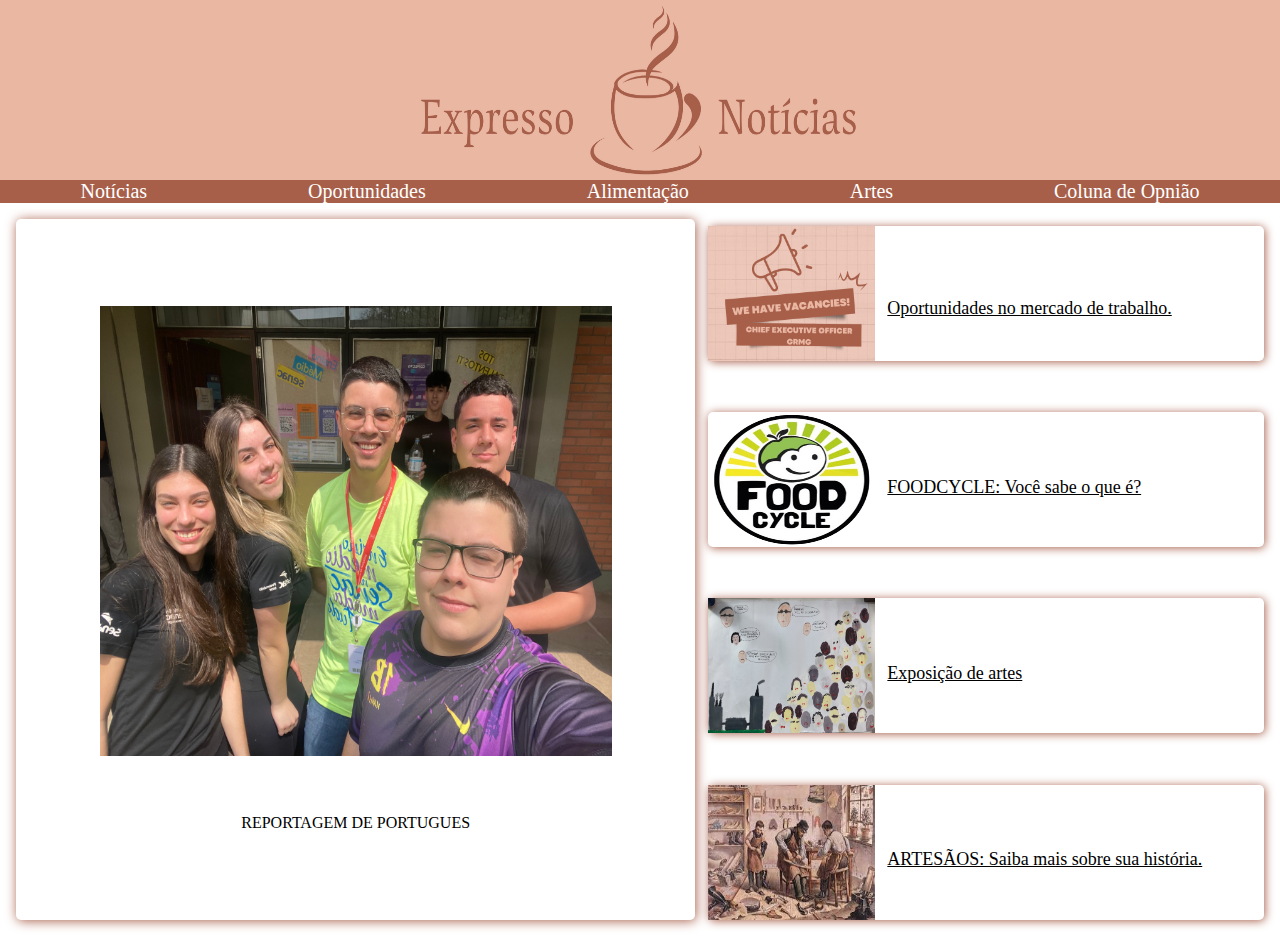
<file: index.html>
<!DOCTYPE html>
<html lang="en">
<head>
    <meta charset="UTF-8">
    <meta name="viewport" content="width=device-width, initial-scale=1.0">
    <title>Expresso Notícias</title>
    <link rel="stylesheet" href="style.css">
</head>
<body>
    <header>
        <img class="logo" src="./assets/logo1.png" alt="">
    </header>
    <nav class="barra" >
        <a class="botoes" href="noticias.html">Notícias</a>
        <a class="botoes" href="oportunidades.html">Oportunidades</a>
        <a class="botoes" href="alimentação.html">Alimentação</a>
        <a class="botoes" href="artes.html">Artes</a>
        <a class="botoes" href="história.html">Coluna de Opnião</a>
    
    </nav>

    <main>
        <section class="sessao_primeira">
            <a href="reportagem1.html"><img class="imgreport" src="./assets/fotoreport.png" alt=""></a>
            <p class="textoreport" >
                REPORTAGEM DE PORTUGUES
            </p>
        </section>
        <section class="sessao_segunda">
            <article class="artigos_capa">
                <img class="fotoslado" src="./assets/vaga.png" alt="">
                <a class="textofotoslados" href="vaga.html"><p class="textofotoslados">
                    Oportunidades no mercado de trabalho.
                </p></a> 
            </article>
            <article class="artigos_capa">
                <img class="fotoslado" src="./assets/logofood.png" alt="">
                <a class="textofotoslados" href="foodcycle.html"><p class="textofotoslado" >
                    FOODCYCLE: Você sabe o que é?
                </p></a>
            </article>
            <article class="artigos_capa">
                <img class="fotoslado" src="./assets/yasmin.jpeg" alt="">
               <a class="textofotoslados"  href="artes.html"><p class="textoreport">
                  Exposição de artes
                </p> </a> 
            </article>
        </article>
        <article class="artigos_capa">
            <img class="fotoslado" src="./assets/download.jfif" alt="">
           <a class="textofotoslados"  href="história.html"><p class="textoreport">
              ARTESÃOS: Saiba mais sobre sua história.
            </p> </a> 
        </article>
        </section>
    </main>
</body>
</html>
</file>
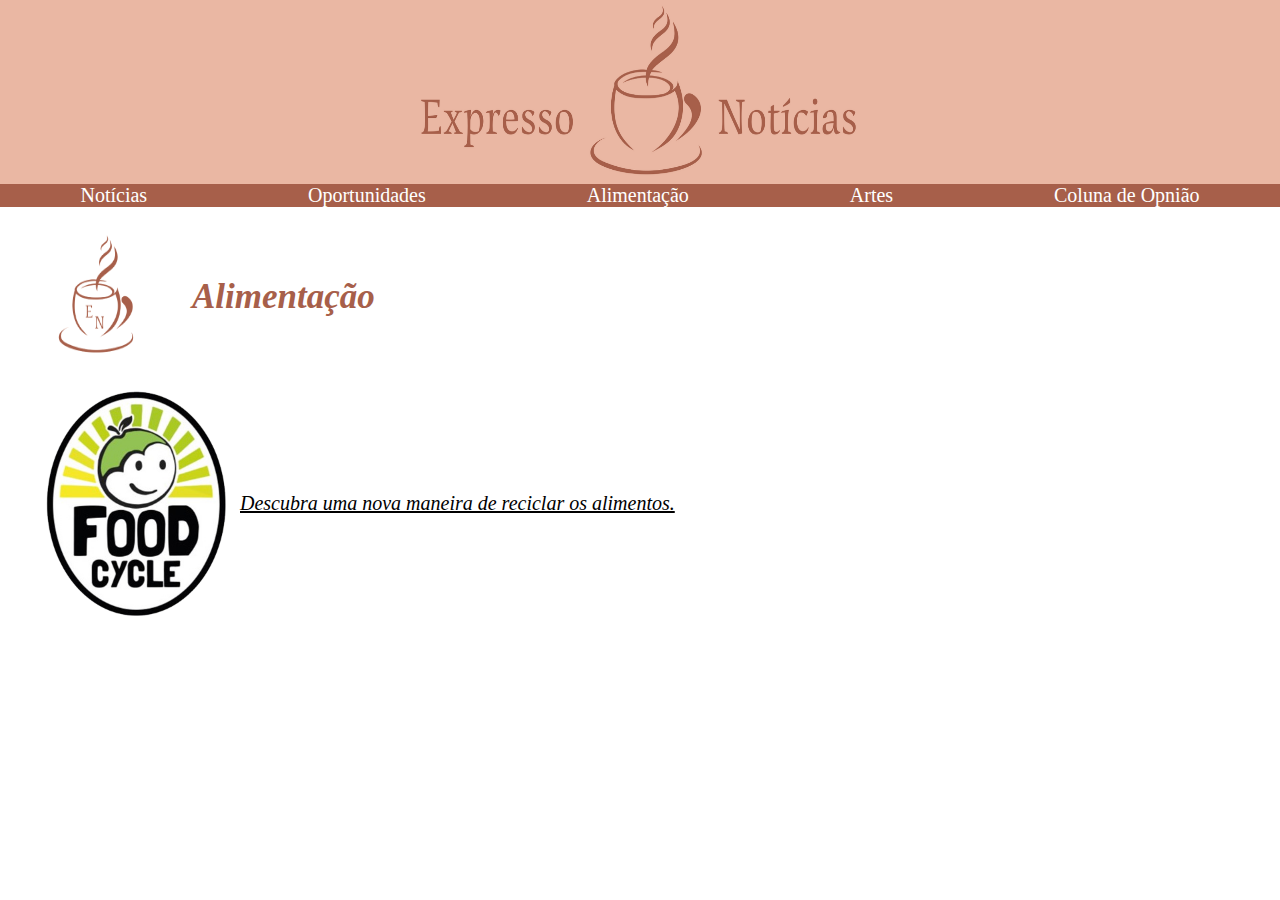
<file: alimentação.html>
<!DOCTYPE html>
<html lang="en">
<head>
    <meta charset="UTF-8">
    <meta name="viewport" content="width=, initial-scale=1.0">
    <title>Alimentação</title>
    <link rel="stylesheet" href="alimentação.css">
</head>
<body>
    <a href="index.html"></a>

    <header>
        <a href="index.html"><img class="logo" src="./assets/logo1.png" alt=""></a>
    </header>
    <nav class="barra" >
        <a class="botoes" href="noticias.html">Notícias</a>
        <a class="botoes" href="oportunidades.html">Oportunidades</a>
        <a class="botoes" href="alimentação.html">Alimentação</a>
        <a class="botoes" href="artes.html">Artes</a>
        <a class="botoes" href="história.html">Coluna de Opnião</a>
    </nav>

    <main>
        <div class="titulo" >
            <img class="logocafe" src="./assets/logocafé.png" alt="">
            <i><strong><h2 class="texto" >Alimentação</h2></strong></i>
        </div>

        <div class="food" >
            <img class="imagem" src="./assets/logofood.png" alt="">
            <i><a class="fonte" href="foodcycle.html"><p class="frase" > 
            Descubra uma nova maneira de reciclar os alimentos.
            </p></a></i>
</body>
</html>
</file>
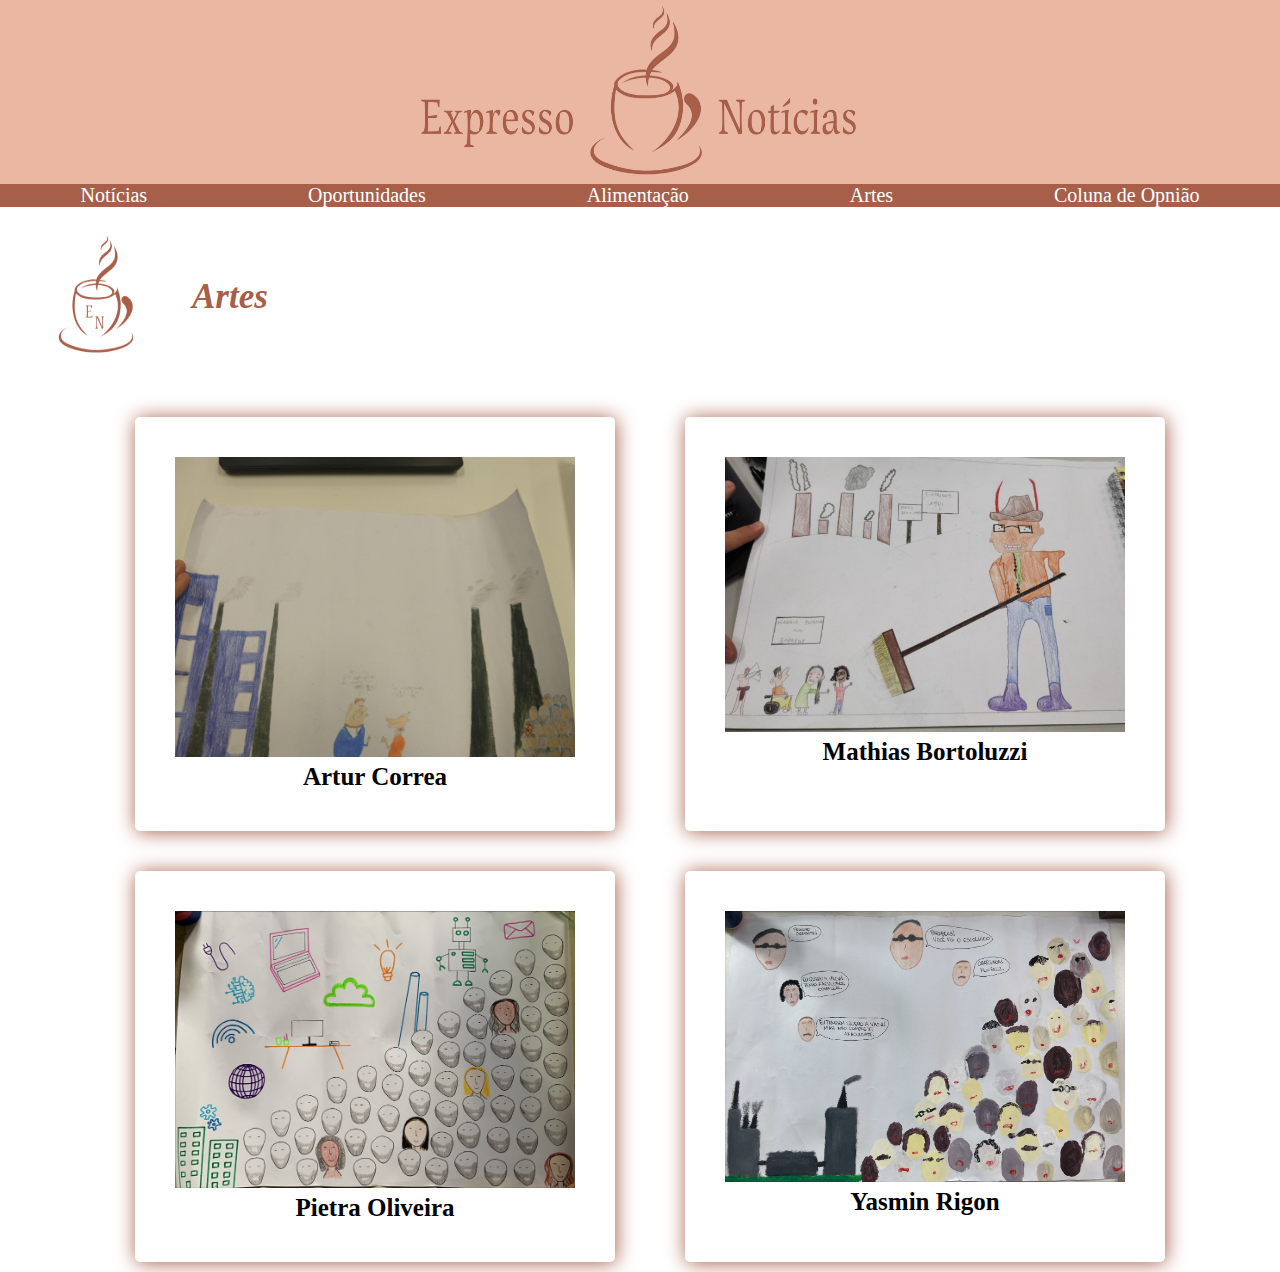
<file: artes.html>
<!DOCTYPE html>
<html lang="en">
<head>
    <meta charset="UTF-8">
    <meta name="viewport" content="width=device-width, initial-scale=1.0">
    <title>Sobre nós</title>
    <link rel="stylesheet" href="artes.css">
</head>
<body>
    <a href="index.html"></a>

    <header>
        <a href="index.html"><img class="logo" src="./assets/logo1.png" alt=""></a>
    </header>
    <nav class="barra" >
        <a class="botoes" href="noticias.html">Notícias</a>
        <a class="botoes" href="oportunidades.html">Oportunidades</a>
        <a class="botoes" href="alimentação.html">Alimentação</a>
        <a class="botoes" href="artes.html">Artes</a>
        <a class="botoes" href="história.html">Coluna de Opnião</a>
    </nav>

    <main>
        <div class="titulo" >
            <img class="logocafe" src="./assets/logocafé.png" alt="">
            <i><strong><h2 class="textotitulo" >Artes</h2></strong></i>
        </div>

        <section class="container">
            <div class="reportagem">
            <a class="texto" href="correa.html"> <img src="./assets/correa.png" alt="" width="400px">
                <p class="texto" > <strong>Artur Correa</strong></p> </a>
            </div>

        <div class="reportagem">
            <a class="texto" href="mathias.html"> <img src="./assets/mathias.png" alt="" width="400px">
                <p class="texto" > <strong>Mathias Bortoluzzi</strong></p> </a>
        </div>


        <div class="reportagem">
            <a class="texto" href="pietra.html"> <img src="./assets/pietra.png" alt="" width="400px">
                <p class="texto" > <strong>Pietra Oliveira</strong></p> </a>
        </div>

        <div class="reportagem">
            <a class="texto" href="yasmin.html"> <img src="./assets/yasmin.jpeg" alt="" width="400px">
            <p class="texto" > <strong>Yasmin Rigon</strong></p> </a>
        </div>
        </section>
</body>
</html>
</file>
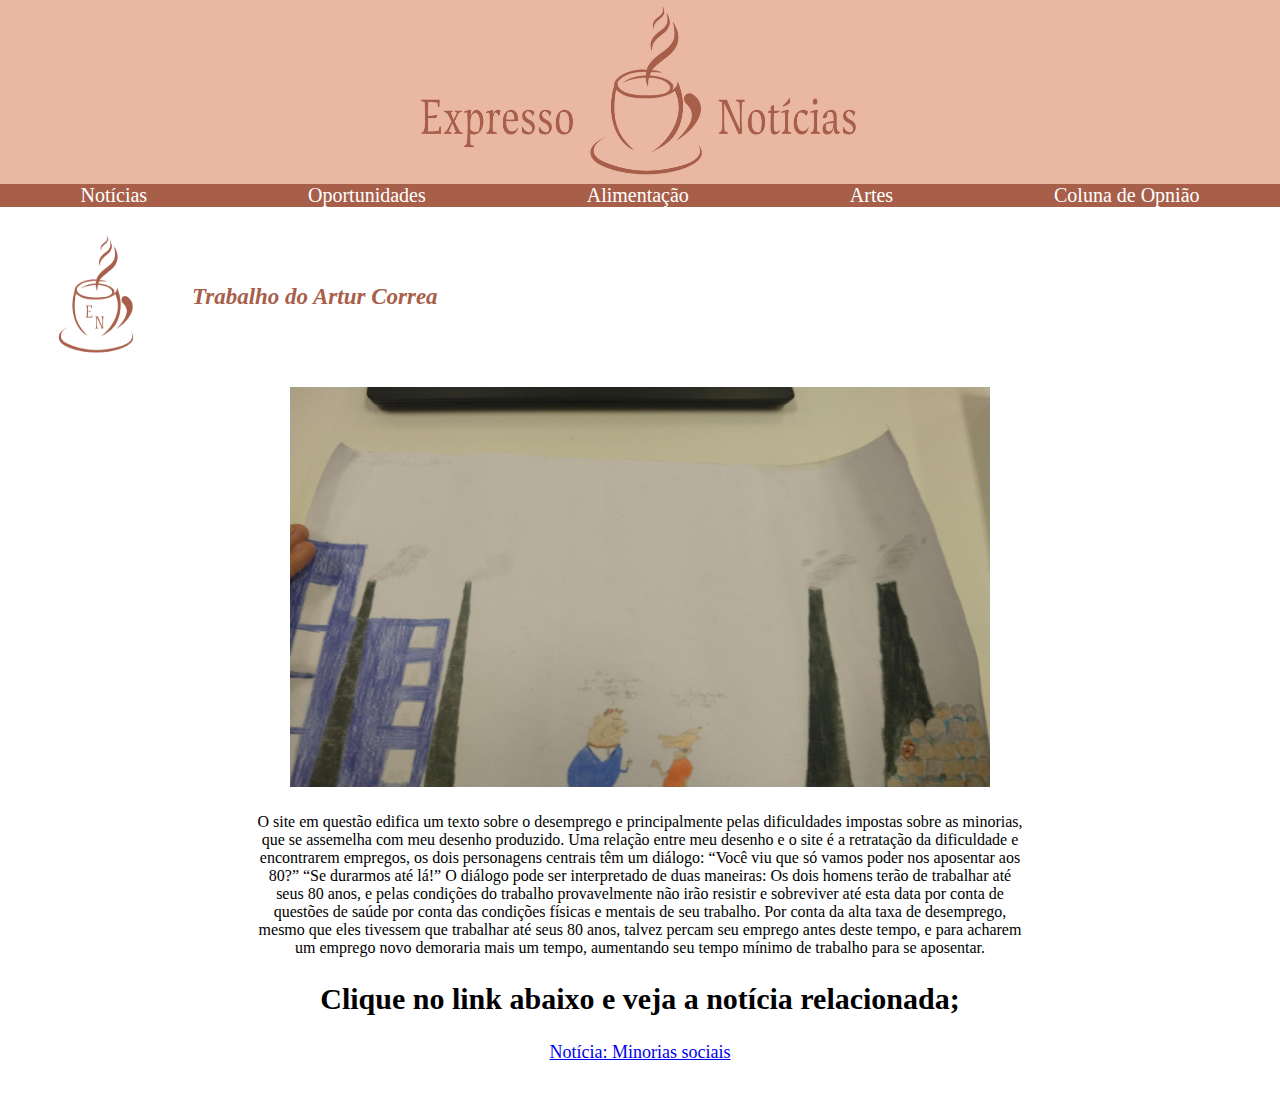
<file: correa.html>
<!DOCTYPE html>
<html lang="en">
<head>
    <meta charset="UTF-8">
    <meta name="viewport" content="width=device-width, initial-scale=1.0">
    <title>Trabalho do Correa</title>
    <link rel="stylesheet" href="exposição.css">
</head>
<body>
    <header>
        <a href="index.html"><img class="logo" src="./assets/logo1.png" alt=""></a>
    </header>
    <nav class="barra" >
        <a class="botoes" href="noticias.html">Notícias</a>
        <a class="botoes" href="oportunidades.html">Oportunidades</a>
        <a class="botoes" href="alimentação.html">Alimentação</a>
        <a class="botoes" href="artes.html">Artes</a>
        <a class="botoes" href="história.html">Coluna de Opnião</a>
    </nav>

    <div class="titulo" >
        <img class="logocafe" src="./assets/logocafé.png" alt="">
        <i><strong><h2 class="texto" >Trabalho do Artur Correa</h2></strong></i>
    </div>

    <main>
        <img class="imagem" src="./assets/correa.png" alt="" height="400vh" width="700vw" >

        <p class="textotrab" >O site em questão edifica um texto sobre o desemprego e principalmente pelas dificuldades impostas sobre as minorias, que se assemelha com meu desenho produzido. Uma relação entre meu desenho e o site é a retratação da dificuldade e encontrarem empregos, os dois personagens centrais têm um diálogo:  
            “Você viu que só vamos poder nos aposentar aos 80?”
            “Se durarmos até lá!” 
            O diálogo pode ser interpretado de duas maneiras: 
            Os dois homens terão de trabalhar até seus 80 anos, e pelas condições do trabalho provavelmente não irão resistir e sobreviver até esta data por conta de questões de saúde por conta das condições físicas e mentais de seu trabalho. 
            Por conta da alta taxa de desemprego, mesmo que eles tivessem que trabalhar até seus 80 anos, talvez percam seu emprego antes deste tempo, e para acharem um emprego novo demoraria mais um tempo, aumentando seu tempo mínimo de trabalho para se aposentar. </p>

        <h3 class="subtitulo" >
            Clique no link abaixo e veja a notícia relacionada;
        </h3>

        <a class="link" href="https://www.anf.org.br/minorias-sociais-encontram-mais-dificuldades-no-acesso-a-emprego/?classId=300f48e0-ba18-4c55-8e8b-4fdb1e9ae266&assignmentId=5aa0901b-102b-4d83-a916-9fe551ff8567&submissionId=147e2214-ef01-3376-2d85-588b0f0ea4c6 " target="_blank">Notícia: Minorias sociais</a>
    </main>
</body>
</html>
</file>
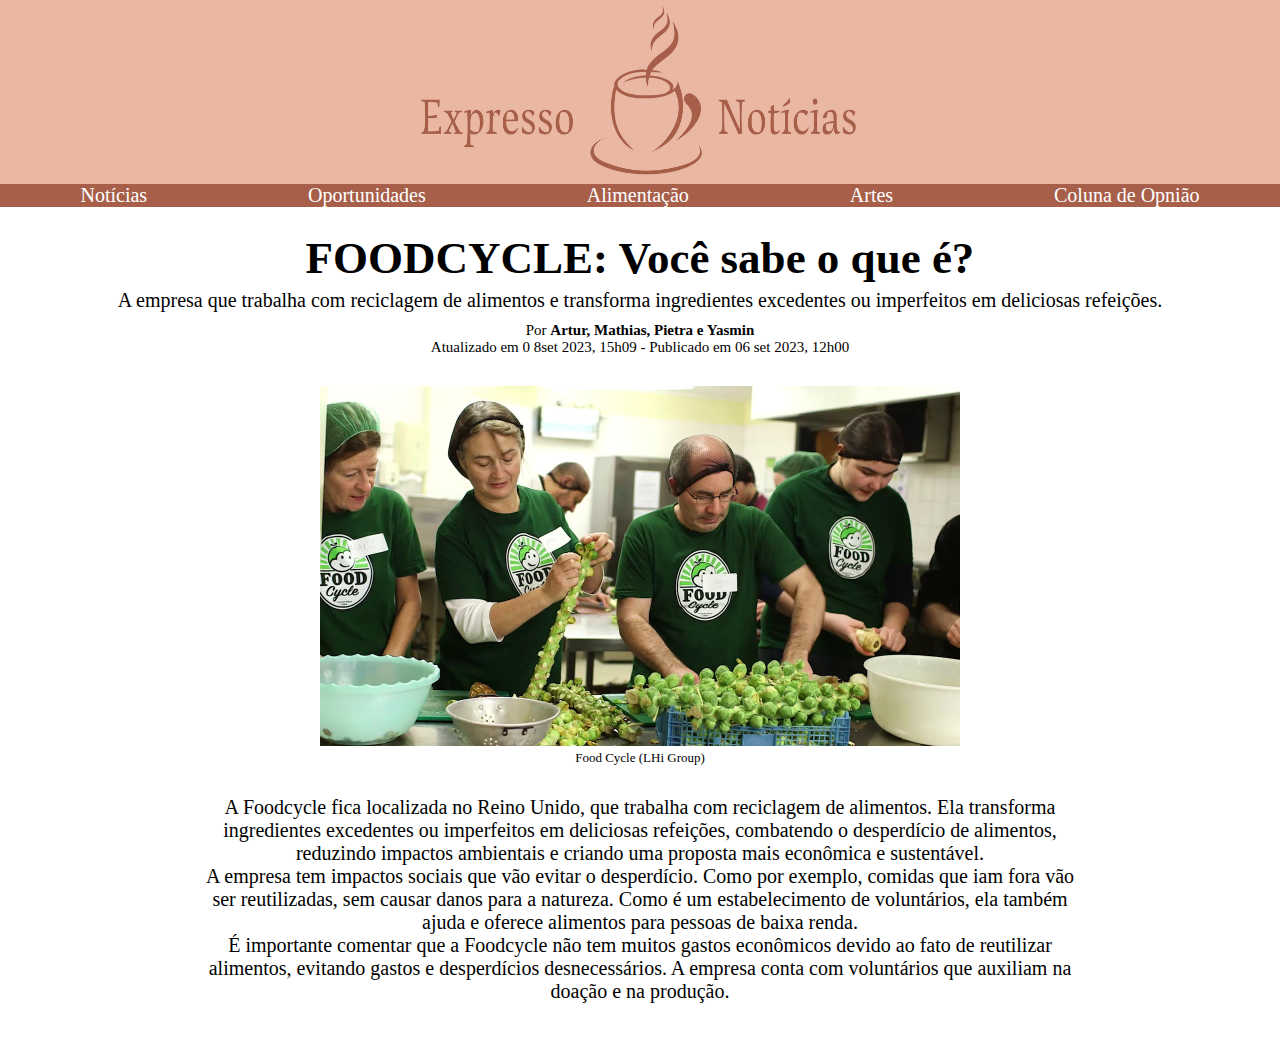
<file: foodcycle.html>
<!DOCTYPE html>
<html lang="en">
<head>
    <meta charset="UTF-8">
    <meta name="viewport" content="width=device-width, initial-scale=1.0">
    <title>FOODCYCLE</title>
    <link rel="stylesheet" href="foodcycle.css">
</head>
<body>
    <header>
        <a href="index.html"><img class="logo" src="./assets/logo1.png" alt=""></a>
    </header>
    <nav class="barra" >
        <a class="botoes" href="noticias.html">Notícias</a>
        <a class="botoes" href="oportunidades.html">Oportunidades</a>
        <a class="botoes" href="alimentação.html">Alimentação</a>
        <a class="botoes" href="artes.html">Artes</a>
        <a class="botoes" href="história.html">Coluna de Opnião</a>
    </nav>

    <main>
        <section>
            <h1 class="titulo">FOODCYCLE: Você sabe o que é?</h1>
            <P class="subtitulo">A empresa que trabalha com reciclagem de alimentos e transforma ingredientes excedentes ou imperfeitos em deliciosas refeições.</P>
            <p class="informaçoes">Por <strong>Artur, Mathias, Pietra e Yasmin</strong>
                <br>
                Atualizado em 0 8set 2023, 15h09 - Publicado em 06 set 2023, 12h00
            </p>

            <img class="foto" src="./assets/foodcycle.png" alt="">
            <p class="infoto" >Food Cycle (LHi Group)</p>

            <p class="texto">
                A Foodcycle fica localizada no Reino Unido, que trabalha com reciclagem de alimentos. Ela transforma ingredientes excedentes ou imperfeitos em deliciosas refeições, combatendo o desperdício de alimentos, reduzindo impactos ambientais e criando uma proposta mais econômica e sustentável.
                <br>
                A empresa tem impactos sociais que vão evitar o desperdício. Como por exemplo, comidas que iam fora vão ser reutilizadas, sem causar danos para a natureza. Como é um estabelecimento de voluntários, ela também ajuda e oferece alimentos para pessoas de baixa renda. 
                <br>
                É importante comentar que a Foodcycle não tem muitos gastos econômicos devido ao fato de reutilizar alimentos, evitando gastos e desperdícios desnecessários. A empresa conta com voluntários que auxiliam na doação e na produção.   
            </p>
        </section>
    </main>


</body>
</html>
</file>
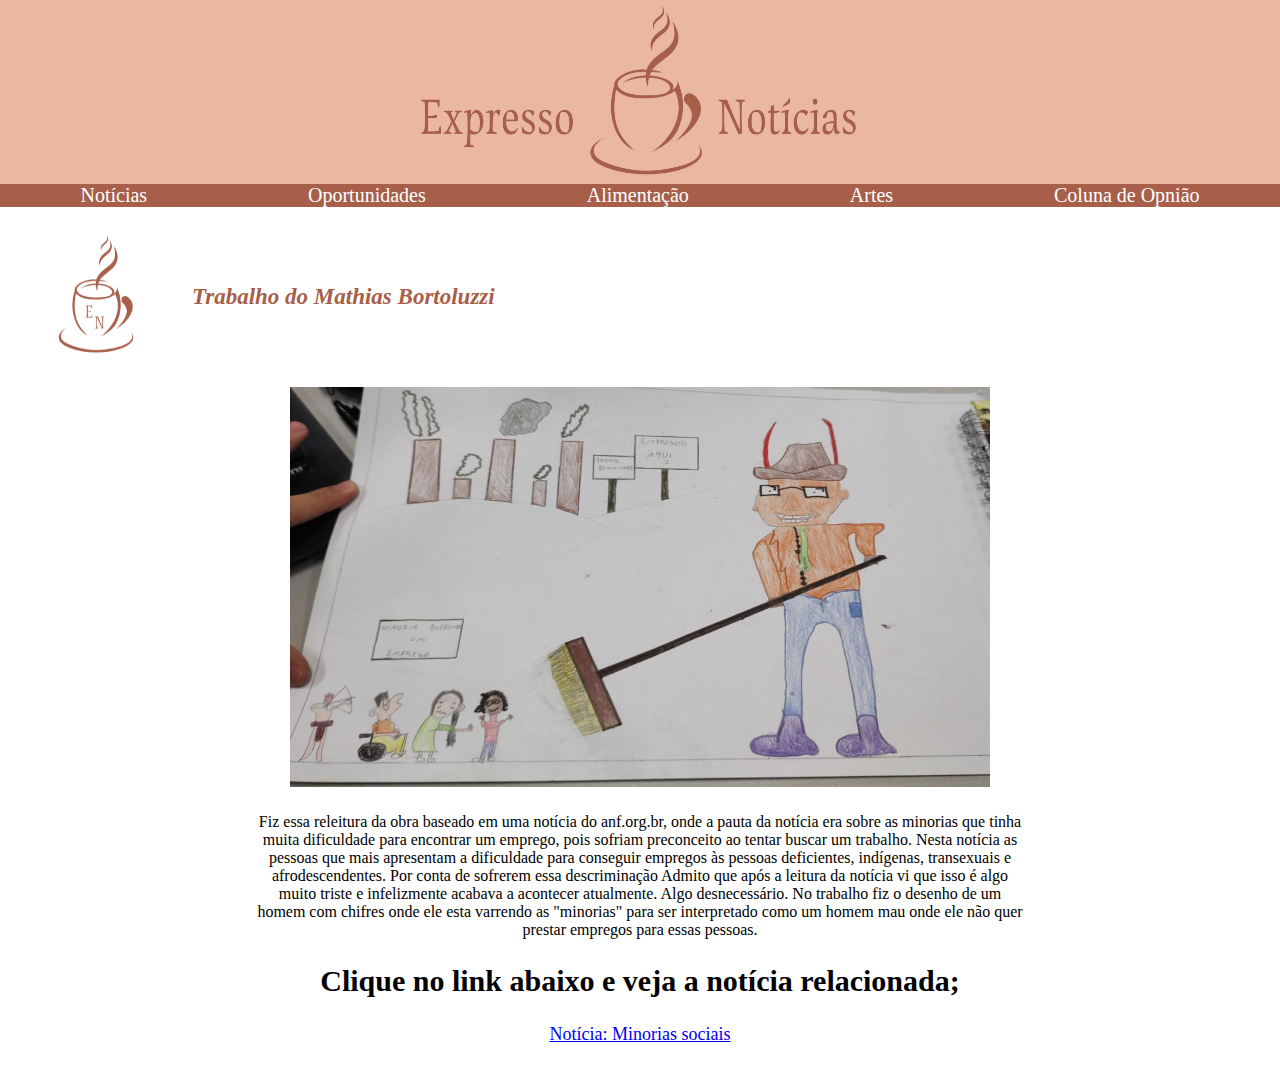
<file: mathias.html>
<!DOCTYPE html>
<html lang="en">
<head>
    <meta charset="UTF-8">
    <meta name="viewport" content="width=device-width, initial-scale=1.0">
    <title>Trabalho do Mathias</title>
    <link rel="stylesheet" href="exposição.css">
</head>
<body>
    <header>
        <a href="index.html"><img class="logo" src="./assets/logo1.png" alt=""></a>
    </header>
    <nav class="barra">
        <a class="botoes" href="noticias.html">Notícias</a>
        <a class="botoes" href="oportunidades.html">Oportunidades</a>
        <a class="botoes" href="alimentação.html">Alimentação</a>
        <a class="botoes" href="artes.html">Artes</a>
        <a class="botoes" href="história.html">Coluna de Opnião</a>
    </nav>

    <div class="titulo" >
        <img class="logocafe" src="./assets/logocafé.png" alt="">
        <i><strong><h2 class="texto" >Trabalho do Mathias Bortoluzzi</h2></strong></i>
    </div>

    <main>
        <img class="imagem" src="./assets/mathias.png" alt="" height="400vh" width="700vw" >

        <p class="textotrab">Fiz essa releitura da obra baseado em uma notícia do anf.org.br, onde a pauta da notícia era sobre as minorias que tinha muita dificuldade para encontrar um emprego, pois sofriam preconceito ao tentar buscar um trabalho. Nesta notícia as pessoas que mais apresentam a dificuldade para conseguir empregos às pessoas deficientes, indígenas, transexuais e afrodescendentes. Por conta de sofrerem essa descriminação Admito que após a leitura da notícia vi que isso é algo muito triste e infelizmente acabava a acontecer atualmente. Algo desnecessário. No trabalho fiz o desenho de um homem com chifres onde ele esta varrendo as "minorias" para ser interpretado como um homem mau onde ele não quer prestar empregos para essas pessoas.</p>

        <h3 class="subtitulo" >
            Clique no link abaixo e veja a notícia relacionada;
        </h3>

        <a class="link" href="https://www.anf.org.br/minorias-sociais-encontram-mais-dificuldades-no-acesso-a-emprego/?classId=300f48e0-ba18-4c55-8e8b-4fdb1e9ae266&assignmentId=5aa0901b-102b-4d83-a916-9fe551ff8567&submissionId=147e2214-ef01-3376-2d85-588b0f0ea4c6 " target="_blank">Notícia: Minorias sociais</a>
    </main>

</body>
</html>
</file>
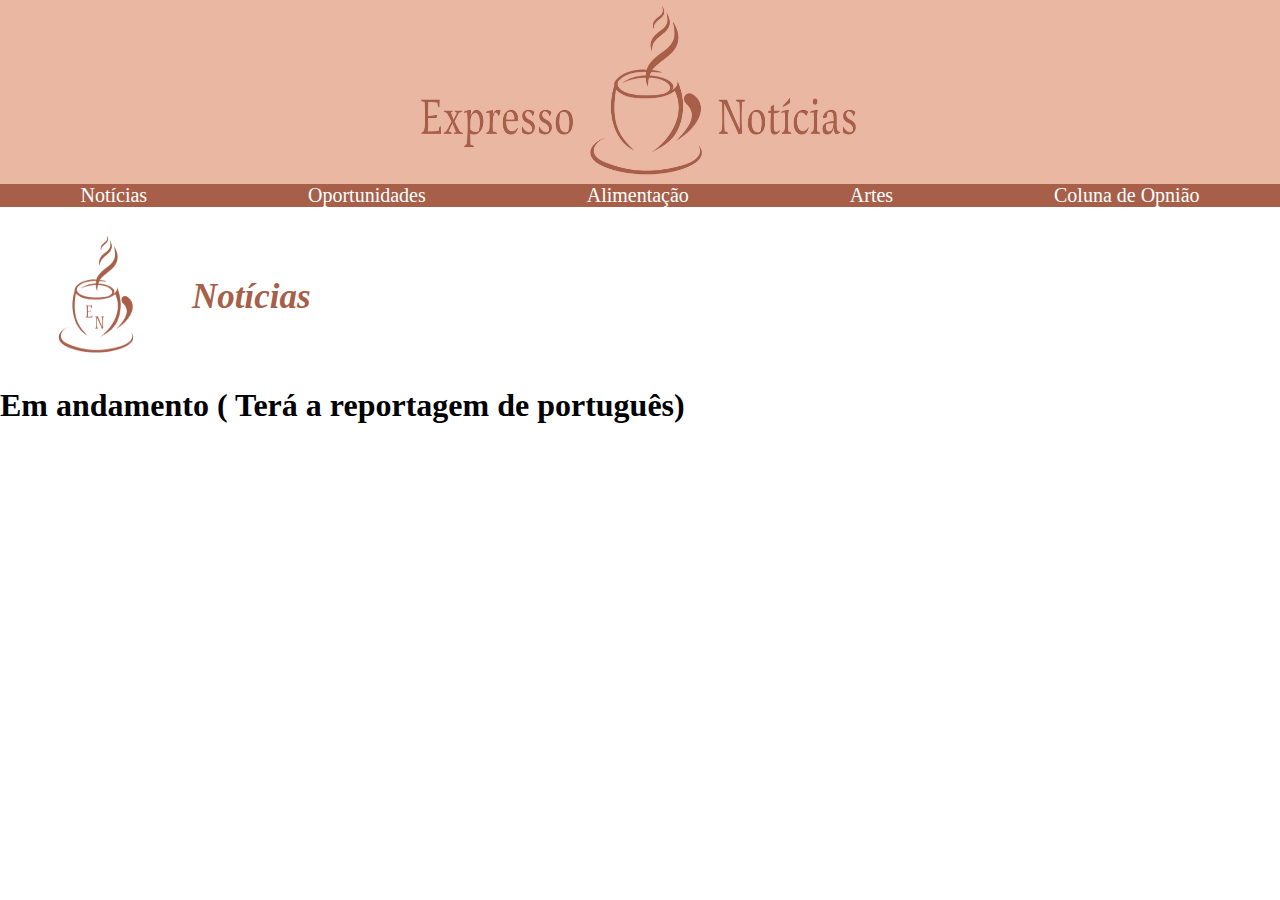
<file: noticias.html>
<!DOCTYPE html>
<html lang="en">
<head>
    <meta charset="UTF-8">
    <meta name="viewport" content="width=device-width, initial-scale=1.0">
    <title>Notícias</title>
    <link rel="stylesheet" href="noticias.css">
</head>
<body>
    <a href="index.html"></a>

    <header>
        <a href="index.html"><img class="logo" src="./assets/logo1.png" alt=""></a>
    </header>
    <nav class="barra" >
        <a class="botoes" href="noticias.html">Notícias</a>
        <a class="botoes" href="oportunidades.html">Oportunidades</a>
        <a class="botoes" href="alimentação.html">Alimentação</a>
        <a class="botoes" href="artes.html">Artes</a>
        <a class="botoes" href="história.html">Coluna de Opnião</a>
    </nav>

    <main>
        <div class="titulo" >
            <img class="logocafe" src="./assets/logocafé.png" alt="">
            <i><strong><h2 class="texto" >Notícias</h2></strong></i>
        </div>

        <h1>Em andamento ( Terá a reportagem de português)</h1>
</body>
</html>
</file>
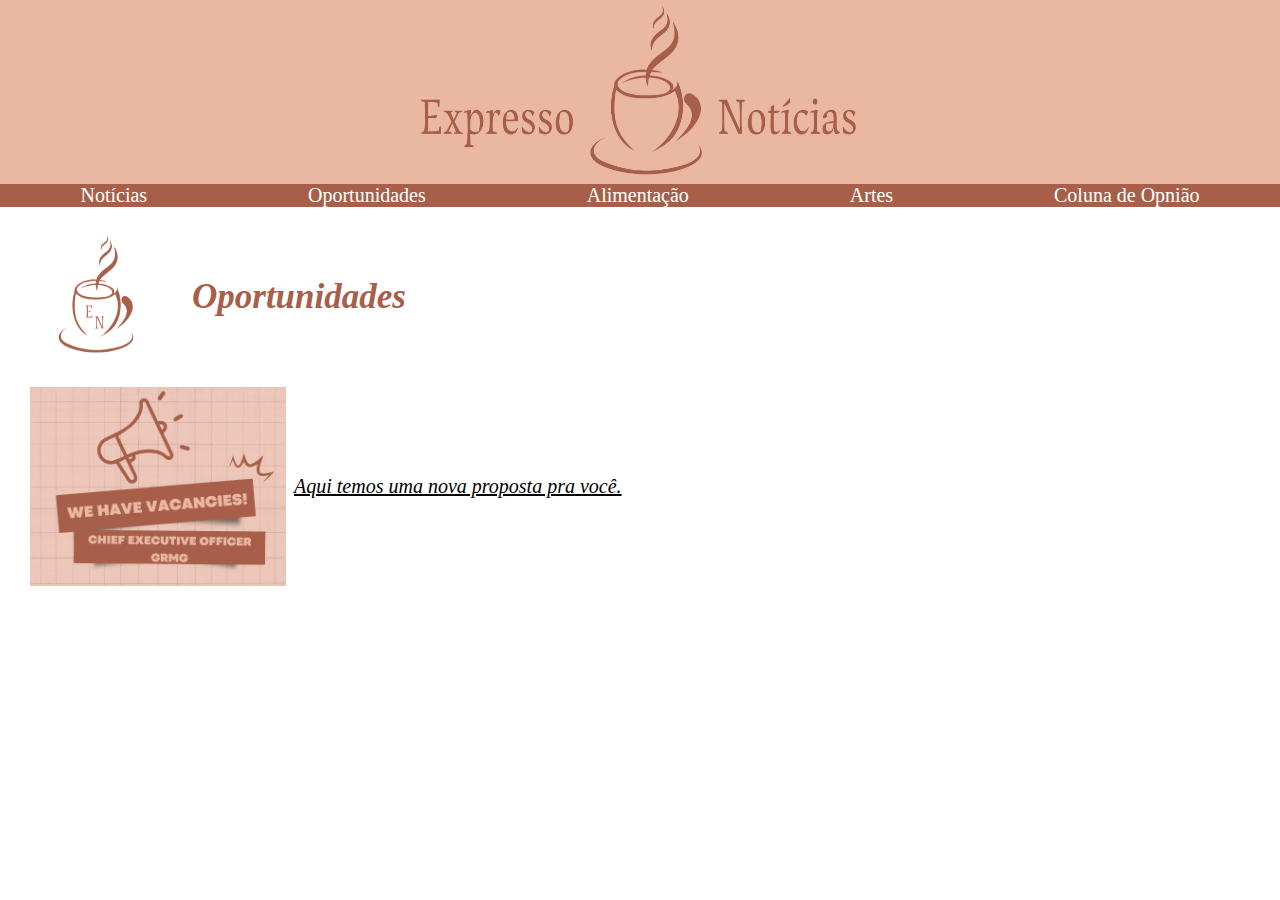
<file: oportunidades.html>
<!DOCTYPE html>
<html lang="en">
<head>
    <meta charset="UTF-8">
    <meta name="viewport" content="width=, initial-scale=1.0">
    <title>Oportunidades</title>
    <link rel="stylesheet" href="oportunidades.css">
</head>
<body>
    <a href="index.html"></a>

    <header>
        <a href="index.html"><img class="logo" src="./assets/logo1.png" alt=""></a>
    </header>
    <nav class="barra" >
        <a class="botoes" href="noticias.html">Notícias</a>
        <a class="botoes" href="oportunidades.html">Oportunidades</a>
        <a class="botoes" href="alimentação.html">Alimentação</a>
        <a class="botoes" href="artes.html">Artes</a>
        <a class="botoes" href="história.html">Coluna de Opnião</a>
    </nav>

    <main>
        <div class="titulo" >
            <img class="logocafe" src="./assets/logocafé.png" alt="">
            <i><strong><h2 class="texto" >Oportunidades</h2></strong></i>
        </div>

        <div class="vaga" >
            <img class="imagem" src="./assets/vaga.png" alt="">
            <i><a class="fonte" href="vaga.html"><p class="frase" > 
            Aqui temos uma nova proposta pra você.
            </p></a></i>
        </div>
    </main>

</body>
</html>
</file>
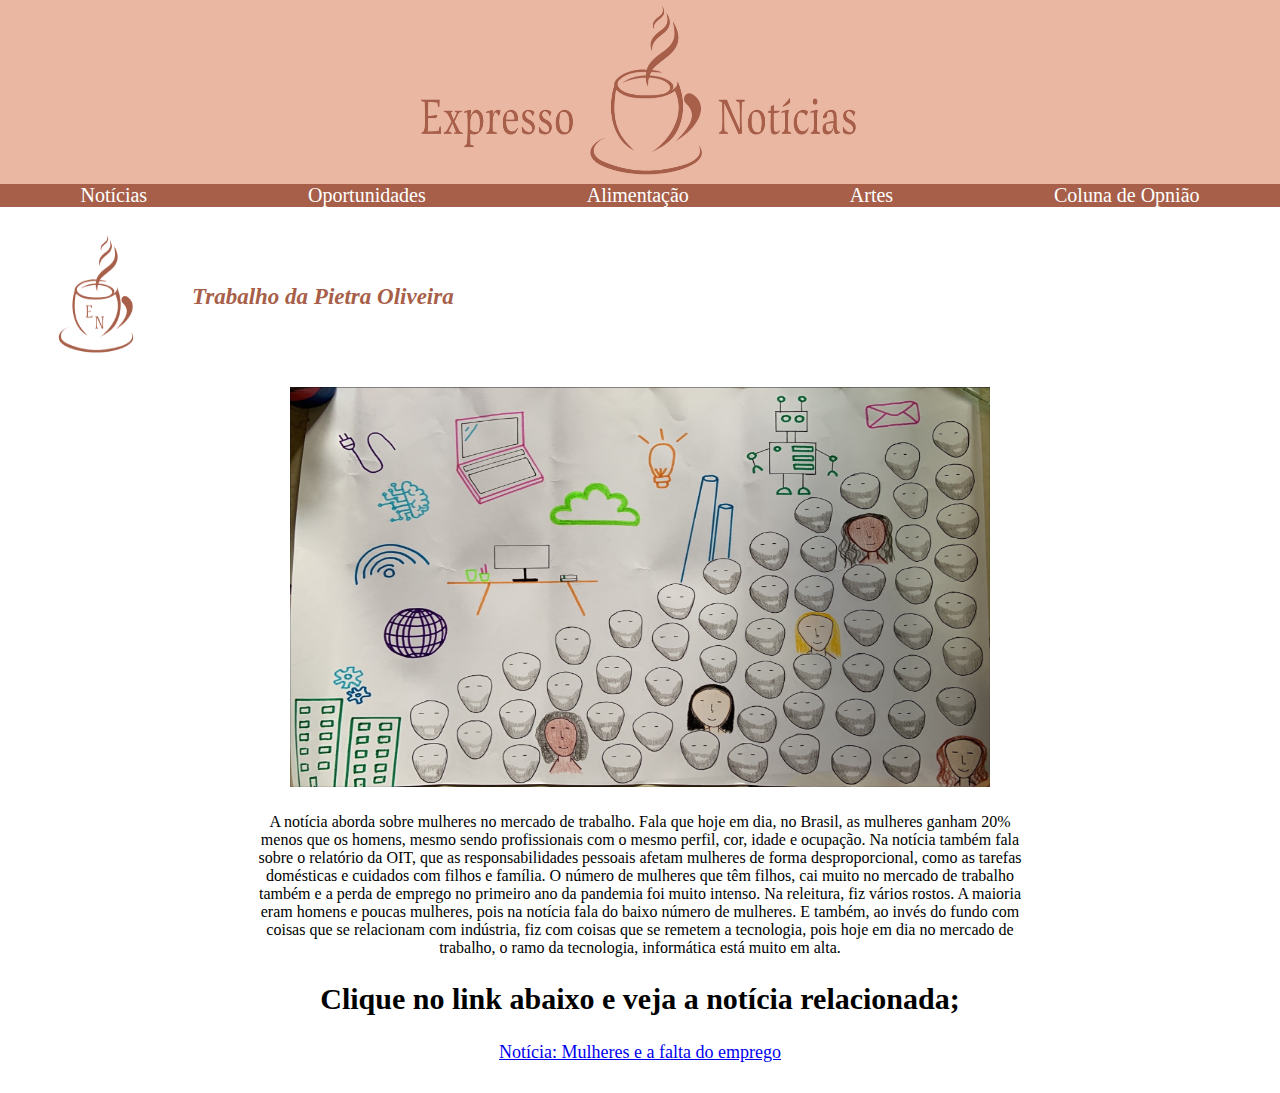
<file: pietra.html>
<!DOCTYPE html>
<html lang="en">
<head>
    <meta charset="UTF-8">
    <meta name="viewport" content="width=device-width, initial-scale=1.0">
    <title>Trabalho da Pietra</title>
    <link rel="stylesheet" href="exposição.css">
</head>
<body>
    <header>
        <a href="index.html"><img class="logo" src="./assets/logo1.png" alt=""></a>
    </header>
    <nav class="barra" >
        <a class="botoes" href="noticias.html">Notícias</a>
        <a class="botoes" href="oportunidades.html">Oportunidades</a>
        <a class="botoes" href="alimentação.html">Alimentação</a>
        <a class="botoes" href="artes.html">Artes</a>
        <a class="botoes" href="história.html">Coluna de Opnião</a>
    </nav>

    <div class="titulo" >
        <img class="logocafe" src="./assets/logocafé.png" alt="">
        <i><strong><h2 class="texto" >Trabalho da Pietra Oliveira</h2></strong></i>
    </div>

    <main>
        <img class="imagem" src="./assets/pietra.png" alt="" height="400vh" width="700vw" >

        <p class="textotrab" >A notícia aborda sobre mulheres no mercado de trabalho. Fala que hoje em dia, no Brasil, as mulheres ganham 20% menos que os homens, mesmo sendo profissionais com o mesmo perfil, cor, idade e ocupação. Na notícia também fala sobre o relatório da OIT, que as responsabilidades pessoais afetam mulheres de forma desproporcional, como as tarefas domésticas e cuidados com filhos e família. O número de mulheres que têm filhos, cai muito no mercado de trabalho também e a perda de emprego no primeiro ano da pandemia foi muito intenso. Na releitura, fiz vários rostos. A maioria eram homens e poucas mulheres, pois na notícia fala do baixo número de mulheres. E também, ao invés do fundo com coisas que se relacionam com indústria, fiz com coisas que se remetem a tecnologia, pois hoje em dia no mercado de trabalho, o ramo da tecnologia, informática está muito em alta.</p>

        <h3 class="subtitulo" >
            Clique no link abaixo e veja a notícia relacionada;
        </h3>

        <a class="link" href="https://g1.globo.com/jornal-nacional/noticia/2023/03/07/em-2022-15percent-das-mulheres-em-idade-produtiva-no-mundo-nao-conseguiram-emprego.ghtml?classId=300f48e0-ba18-4c55-8e8b-4fdb1e9ae266&assignmentId=5aa0901b-102b-4d83-a916-9fe551ff8567&submissionId=4cdc6696-2d09-607e-24e6-845fcac9428d" target="_blank">Notícia: Mulheres e a falta do emprego</a>
    </main>
    
</body>
</html>
</file>
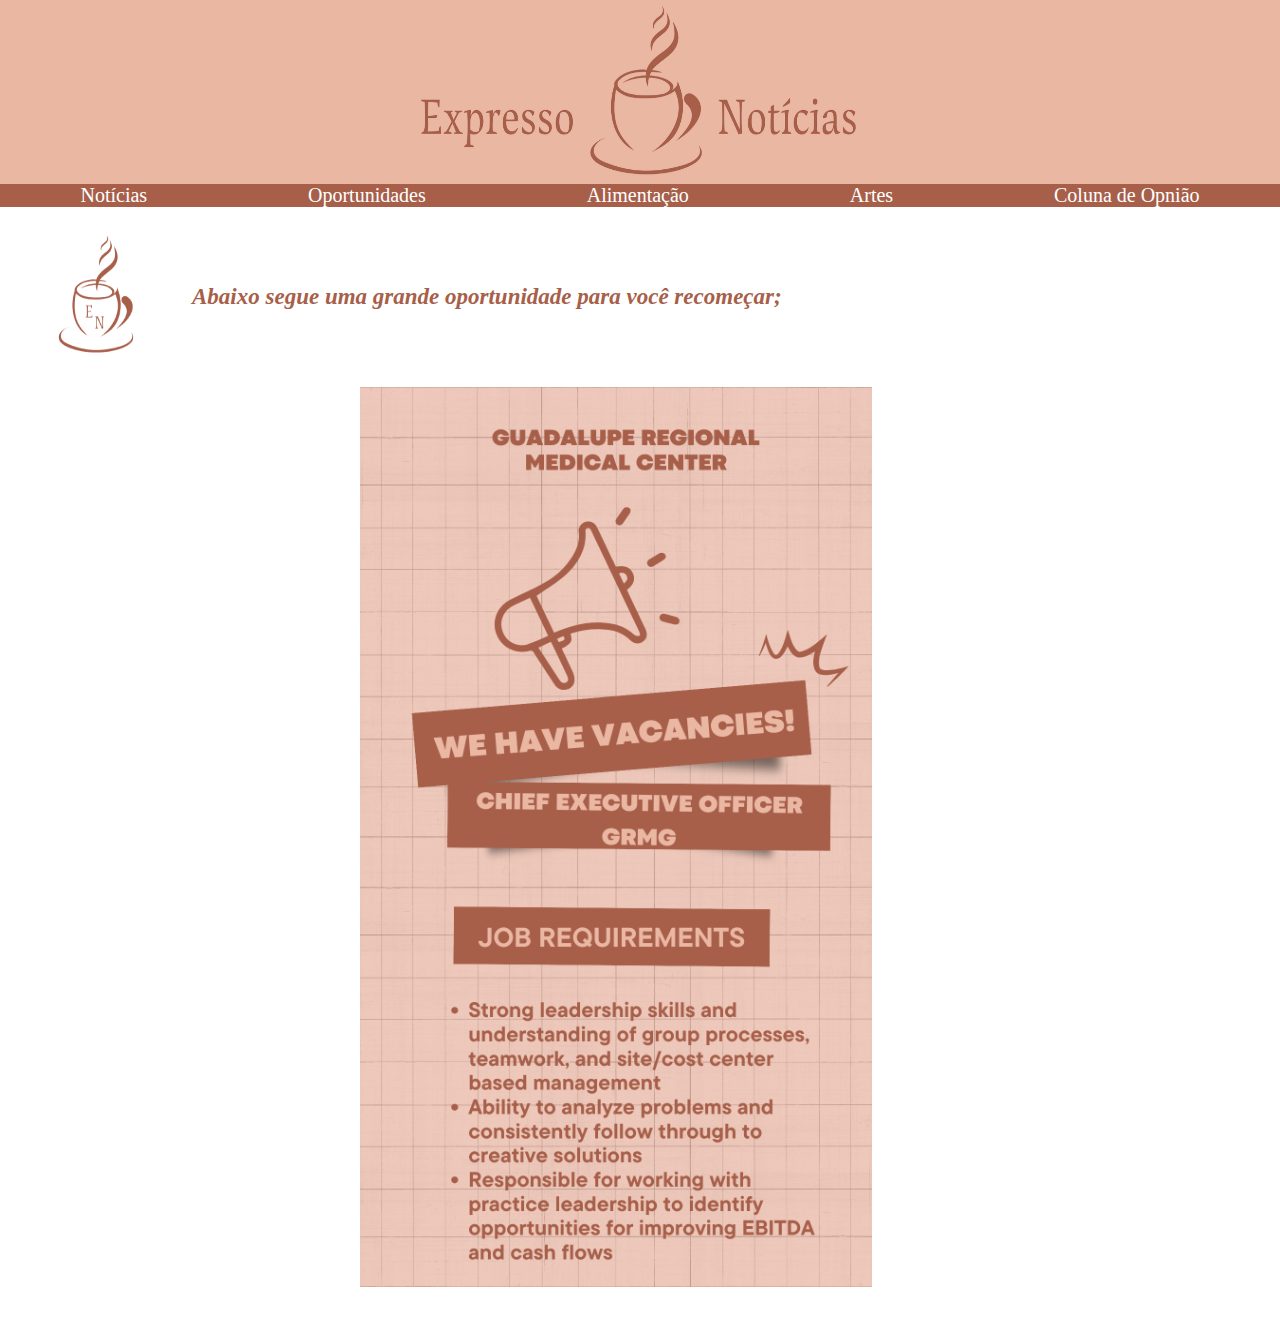
<file: vaga.html>
<!DOCTYPE html>
<html lang="en">
<head>
    <meta charset="UTF-8">
    <meta name="viewport" content="width=device-width, initial-scale=1.0">
    <title>Vaga de Inglês</title>
    <link rel="stylesheet" href="vaga.css">
</head>
<body>
    <header>
        <a href="index.html"><img class="logo" src="./assets/logo1.png" alt=""></a>
    </header>
    <nav class="barra" >
        <a class="botoes" href="noticias.html">Notícias</a>
        <a class="botoes" href="oportunidades.html">Oportunidades</a>
        <a class="botoes" href="alimentação.html">Alimentação</a>
        <a class="botoes" href="artes.html">Artes</a>
        <a class="botoes" href="história.html">Coluna de Opnião</a>
    </nav>

    <main>
        <div class="ingles" >
            <img class="logocafe" src="./assets/logocafé.png" alt="">
            <i><strong><p class="textoingles">Abaixo segue uma grande oportunidade para você recomeçar;</p></strong></i>
        </div>
        <img class="imagem" src="./assets/trabingles.png" alt="">
    </main>

</body>
</html>
</file>
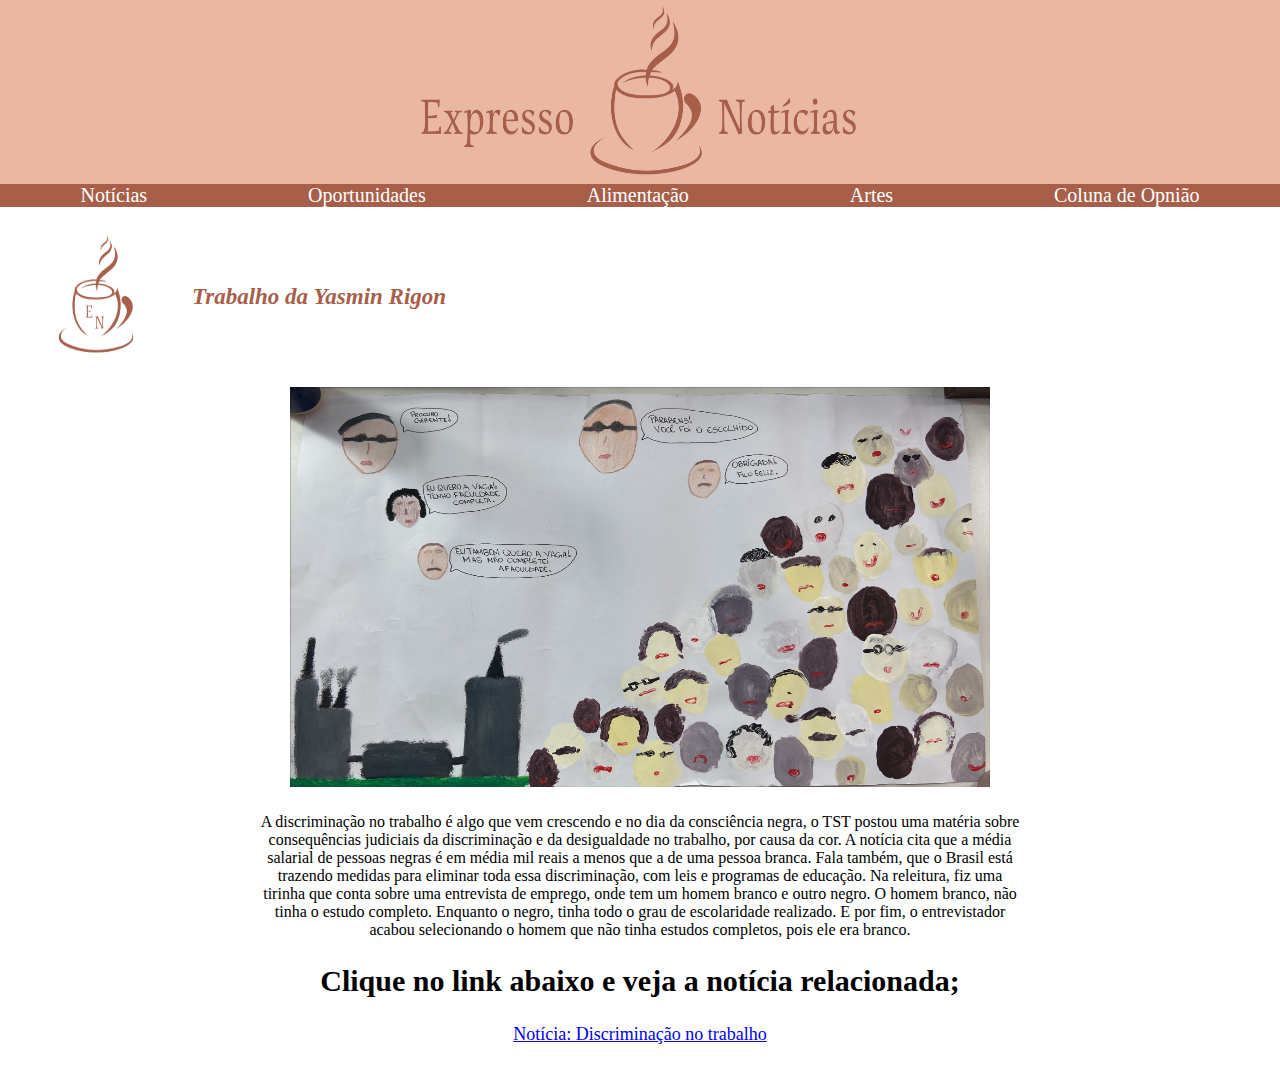
<file: yasmin.html>
<!DOCTYPE html>
<html lang="en">
<head>
    <meta charset="UTF-8">
    <meta name="viewport" content="width=device-width, initial-scale=1.0">
    <title>Trabalho da Yasmin</title>
    <link rel="stylesheet" href="exposição.css">
</head>
<body>
    <header>
        <a href="index.html"><img class="logo" src="./assets/logo1.png" alt=""></a>
    </header>
    <nav class="barra" >
        <a class="botoes" href="noticias.html">Notícias</a>
        <a class="botoes" href="oportunidades.html">Oportunidades</a>
        <a class="botoes" href="alimentação.html">Alimentação</a>
        <a class="botoes" href="artes.html">Artes</a>
        <a class="botoes" href="história.html">Coluna de Opnião</a>
    </nav>

    <div class="titulo" >
        <img class="logocafe" src="./assets/logocafé.png" alt="">
        <i><strong><h2 class="texto" >Trabalho da Yasmin Rigon</h2></strong></i>
    </div>

    <main>
        <img class="imagem" src="./assets/yasmin.jpeg" alt="" height="400vh" width="700vw" >

        <p class="textotrab" >A discriminação no trabalho é algo que vem crescendo e no dia da consciência negra, o TST postou uma matéria sobre consequências judiciais da discriminação e da desigualdade no trabalho, por causa da cor. A notícia cita que a média salarial de pessoas negras é em média mil reais a menos que a de uma pessoa branca. Fala também, que o Brasil está trazendo medidas para eliminar toda essa discriminação, com leis e programas de educação. Na releitura, fiz uma tirinha que conta sobre uma entrevista de emprego, onde tem um homem branco e outro negro. O homem branco, não tinha o estudo completo. Enquanto o negro, tinha todo o grau de escolaridade realizado. E por fim, o entrevistador acabou selecionando o homem que não tinha estudos completos, pois ele era branco.</p>

        <h3 class="subtitulo" >
            Clique no link abaixo e veja a notícia relacionada;
        </h3>

        <a class="link" href="https://www.tst.jus.br/-/especial-discrimina%C3%A7%C3%A3o-racial-no-ambiente-de-trabalho" target="_blank">Notícia: Discriminação no trabalho</a>
    </main>

</body>
</html>
</file>
<file: style.css>
*{
    padding: 0%;
    margin: 0%;
}
.logo{
    width: 60vw;
    height: 20vh;

}

header{
    display: flex;
    background-color:  #eab7a3;
    justify-content: center;
    align-items: center;
}

.botoes{
    text-decoration: none;
    color: white;
    font-size: 20px;
}

.barra{
    display: flex;
    align-items: center;
    justify-content: space-around; 
    background-color: #a75f4a; 
    border: 5px;
}

.imgreport{
    width: 40vw;
    height: 50vh;
}

.reportagem{
    display: flex;
    flex-direction: column;
}

.fotoslado{
    display: flex;
    width: 13vw;
    height: 15vh;
}

main{
    display: flex;
    flex-direction: row;
    gap: 1vw;
    padding: 1rem;
}

.sessao_primeira{
    display: flex;
    flex-direction: column;
    justify-content: center;
    align-items: center;
    gap: 6vh;
    width: 55%;
    border-radius: 5px;
    transition-property: transform;
    transition-duration: 0.4s;
    box-shadow: 1px 1px 12px #a75f4a;
}

.sessao_primeira:hover{
transform: scale(1.05);
}

.sessao_segunda{
    display: flex;
    flex-direction: column;
    justify-content: space-around;
    width: 45%;
    gap: 4vw;
    margin-top: 7px;
}


.artigos_capa{
    display: flex;
    flex-direction: row;
    gap: 1vw;
    align-items: center;
    border-radius: 5px;
    transition-property: transform;
    transition-duration: 0.4s;
    box-shadow: 1px 1px 10px #a75f4a;
}

.artigos_capa:hover{
transform: scale(1.05);
}

a{
    cursor: grab;
}

.textofotoslados{
    color: black;
    margin-top: 15px;
    font-size: 18px;
}
</file>
<file: alimentação.css>
*{
    padding: 0;
    margin: 0;
}

.logo{
    width: 60vw;
    height: 20vh;

}

header{
    display: flex;
    background-color:  #eab7a3;
    justify-content: center;
    align-items: center;
}

.botoes{
    text-decoration: none;
    color: white;
    font-size: 20px;
}

.barra{
    display: flex;
    align-items: center;
    justify-content: space-around; 
    background-color: #a75f4a; 
    border: 5px;
}

.logocafe{
    width: 15vw;
    height: 20vh;
}

.texto{
    font-size: 35px;
    color: #a75f4a;
}

.titulo{
    display: flex;
    flex-direction: row;
    align-items: center;
}

.imagem{
    margin-left: 40px;
    display: flex;
    width: 15%;
}

.frase{
    display: flex;
    flex-direction: column-reverse;
    font-size: 20px;
}

.food{
    gap: 8px;
    display: flex;
    flex-direction: row;
    align-items: center;
}

.fonte{
    color: black;
}
</file>
<file: artes.css>
*{
    padding: 0;
    margin: 0;
}

.logo{
    width: 60vw;
    height: 20vh;

}

header{
    display: flex;
    background-color:  #eab7a3;
    justify-content: center;
    align-items: center;
}

.botoes{
    text-decoration: none;
    color: white;
    font-size: 20px;
}

.barra{
    display: flex;
    align-items: center;
    justify-content: space-around; 
    background-color: #a75f4a; 
    border: 5px;
}

.logocafe{
    width: 15vw;
    height: 20vh;
}

.textotitulo{
    font-size: 35px;
    color: #a75f4a;
}

.titulo{
    display: flex;
    flex-direction: row;
    align-items: center;
}

.container{
    display: grid;
    grid-template-rows: 200px 200px 200x;
    grid-template-columns: 500px 500px;
    justify-content: center;
    column-gap: 50px;
}

.reportagem{
    font-size: 15px;
    box-shadow: 1px 1px 20px #a75f4a;
    /* background-color: #a75f4a; */
    padding: 40px;
    margin-left: 20px;
    margin-bottom: 10px;
    margin-top: 30px;
    border-radius: 5px;
    transition-property: transform;
    transition-duration:0.4s ;
}

.reportagem:hover {
    transform: scale(1.10);
    background-color: #a75f4a;
}

.tit{
    padding-top: 25px;
    text-align: center;
    font-size: 40px;
}

.texto{
    text-decoration: none;
    color: black;
    font-size: 25px;
    text-align: center;
}
</file>
<file: exposição.css>
*{
    padding: 0%;
    margin: 0%;
}
.logo{
    width: 60vw;
    height: 20vh;

}

header{
    display: flex;
    background-color:  #eab7a3;
    justify-content: center;
    align-items: center;
}

main{
    gap: 2vw;
    display: flex;
    flex-direction: column;
    align-items: center;
    justify-content: center;
    margin-bottom: 30px;
}

.botoes{
    text-decoration: none;
    color: white;
    font-size: 20px;
}

.barra{
    display: flex;
    align-items: center;
    justify-content: space-around; 
    background-color: #a75f4a; 
}

.logocafe{
    width: 15vw;
    height: 20vh;
}

.texto{
    font-size: 23px;
    color: #a75f4a;
}

.titulo{
    display: flex;
    flex-direction: row;
    align-items: center;
}

.textotrab{
    width: 40vw;
    text-align: center;
    width: 60vw;
}

.subtitulo{
    font-size: 30px;
}

.link{
    font-size: 18px;
}
</file>
<file: foodcycle.css>
*{
    padding: 0%;
    margin: 0%;
}
.logo{
    width: 60vw;
    height: 20vh;

}

header{
    display: flex;
    background-color:  #eab7a3;
    justify-content: center;
    align-items: center;
}

.botoes{
    text-decoration: none;
    color: white;
    font-size: 20px;
}

.barra{
    display: flex;
    align-items: center;
    justify-content: space-around; 
    background-color: #a75f4a; 
    border: 5px;
}

.titulo{
    text-align: center;
    font-size: 45px;
    padding-top: 25px;
}

.subtitulo{
    text-align: center;
    font-size: 20px;
    margin-left: 100px;
    margin-right: 100px;
    margin-top: 5px;
}

.informaçoes{
    text-align: center;
    font-size: 15px;
    margin-top: 10px;
    color: black;
}

.texto{
    margin-top: 30px;
    text-align: center;
    font-size: 20px;
    margin-left: 15%;
    margin-right: 15%;
    padding-bottom: 35px;
}

.foto{
    margin-left: 25%;
    width: 50%;
    margin-top: 30px;
}

.infoto{
    text-align: center;
    font-size: 13px;
    color: black;
}
</file>
<file: noticias.css>
*{
    padding: 0;
    margin: 0;
}

.logo{
    width: 60vw;
    height: 20vh;

}

header{
    display: flex;
    background-color:  #eab7a3;
    justify-content: center;
    align-items: center;
}

.botoes{
    text-decoration: none;
    color: white;
    font-size: 20px;
}

.barra{
    display: flex;
    align-items: center;
    justify-content: space-around; 
    background-color: #a75f4a; 
    border: 5px;
}

.logocafe{
    width: 15vw;
    height: 20vh;
}

.texto{
    font-size: 35px;
    color: #a75f4a;
}

.titulo{
    display: flex;
    flex-direction: row;
    align-items: center;
}
</file>
<file: oportunidades.css>
*{
    padding: 0;
    margin: 0;
}

.logo{
    width: 60vw;
    height: 20vh;

}

header{
    display: flex;
    background-color:  #eab7a3;
    justify-content: center;
    align-items: center;
}

.botoes{
    text-decoration: none;
    color: white;
    font-size: 20px;
}

.barra{
    display: flex;
    align-items: center;
    justify-content: space-around; 
    background-color: #a75f4a; 
    border: 5px;
}

.logocafe{
    width: 15vw;
    height: 20vh;
}

.texto{
    font-size: 35px;
    color: #a75f4a;
}

.titulo{
    display: flex;
    flex-direction: row;
    align-items: center;
}

.imagem{
    margin-left: 30px;
    display: flex;
    width: 20%;
}

.frase{
    display: flex;
    flex-direction: column-reverse;
    font-size: 20px;
}

.vaga{
    gap: 8px;
    display: flex;
    flex-direction: row;
    align-items: center;
}

.fonte{
    color: black;
}
</file>
<file: vaga.css>
*{
    padding: 0%;
    margin: 0%;
}
.logo{
    width: 60vw;
    height: 20vh;

}

header{
    display: flex;
    background-color:  #eab7a3;
    justify-content: center;
    align-items: center;
}

.botoes{
    text-decoration: none;
    color: white;
    font-size: 20px;
}

.barra{
    display: flex;
    align-items: center;
    justify-content: space-around; 
    background-color: #a75f4a; 
    border: 5px;
}

.logocafe{
    width: 15vw;
    height: 20vh;
}

.imagem{
    display: flex;
    width: 40vw;
    height: 100vh;
    margin-left: 360px;
    padding-bottom: 35px;
}
.ingles{
    display: flex;
    flex-direction: row;
    align-items: center;
}

.textoingles{
    color: #a75f4a;
    font-size: 23px;

}
</file>
